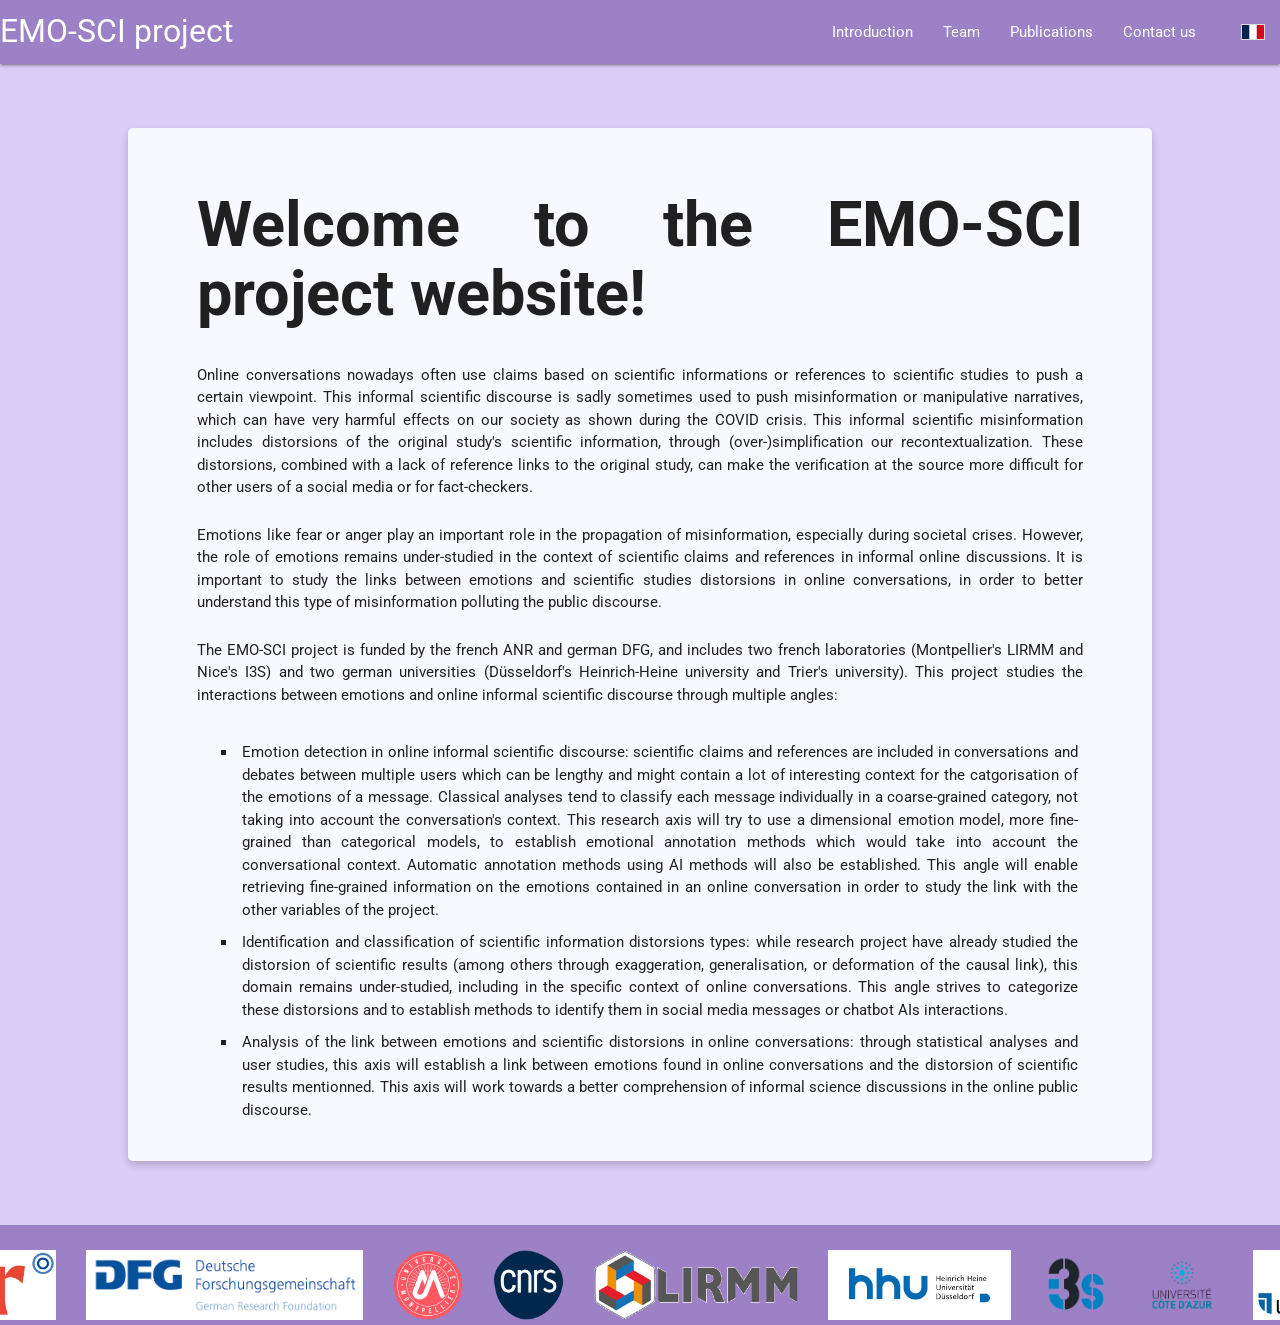
<file: index.html>
<!DOCTYPE html>
<html lang="en">
<head>
    <meta charset="UTF-8">
    <meta name="viewport" content="width=device-width, initial-scale=1.0">
    <title>EMO-SCI project</title>
    <script src="https://ajax.googleapis.com/ajax/libs/jquery/3.7.1/jquery.min.js"></script>
    <link href="https://fonts.googleapis.com/icon?family=Material+Icons" rel="stylesheet">
    <link href="https://fonts.googleapis.com/css?family=Roboto:300,400,500,700&display=swap" rel="stylesheet">
    <link rel="stylesheet" href="https://cdnjs.cloudflare.com/ajax/libs/materialize/1.0.0/css/materialize.min.css">
    <link rel="stylesheet" href="./style.css">
</head>
<body>

<nav role="navigation">
    <div class="nav-wrapper container"><a id="logo-container" href="index.html" class="brand-logo">EMO-SCI project</a>
        <ul class="right hide-on-med-and-down">
            <li><a href="index.html">Introduction</a></li>
            <li><a href="Team.html">Team</a></li>
            <li><a href="Publications.html">Publications</a></li>
            <li><a href="Contact.html">Contact us</a></li>
            <li class="lang-switch-desktop">
                <a href="#" id="lang-link-desktop">
                    <img id="lang-flag-desktop" src="" alt="Cliquez ici pour changer de langue vers le français" class="flag-icon">
                </a>
            </li>
        </ul>

        <ul id="nav-mobile" class="sidenav" style="transform: translateX(-105%);">
            <li><a href="index.html">Introduction</a></li>
            <li><a href="Team.html">Team</a></li>
            <li><a href="Publications.html">Publications</a></li>
            <li><a href="Contact.html">Contact us</a></li>
            <li class="lang-switch-mobile">
                <a href="#" id="lang-link-mobile">
                    <img id="lang-flag-mobile" src="" alt="Cliquez ici pour changer de langue vers le français" class="flag-icon">
                </a>
            </li>
        </ul>

        <a href="#" data-target="nav-mobile" class="sidenav-trigger">
            <i class="material-icons">menu</i>
        </a>
    </div>
</nav>

<main>
    <section class="content" id="Intro">
        <article class="card">
            <div class="card-container">
                <header>
                    <h1><b>Welcome to the EMO-SCI project website!</b></h1>
                </header>
                <p>Online conversations nowadays often use claims based on scientific informations or references to scientific studies to push a certain viewpoint. This informal scientific discourse is sadly sometimes used to push misinformation or manipulative narratives, which can have very harmful effects on our society as shown during the COVID crisis. This informal scientific misinformation includes distorsions of the original study's scientific information, through (over-)simplification our recontextualization. These distorsions, combined with a lack of reference links to the original study, can make the verification at the source more difficult for other users of a social media or for fact-checkers.</p>
                <p>Emotions like fear or anger play an important role in the propagation of misinformation, especially during societal crises. However, the role of emotions remains under-studied in the context of scientific claims and references in informal online discussions. It is important to study the links between emotions and scientific studies distorsions in online conversations, in order to better understand this type of misinformation polluting the public discourse.</p>
		<p>The EMO-SCI project is funded by the french ANR and german DFG, and includes two french laboratories (Montpellier's LIRMM and Nice's I3S) and two german universities (Düsseldorf's Heinrich-Heine university and Trier's university). This project studies the interactions between emotions and online informal scientific discourse through multiple angles:</p>
                <dl>
                    <dd>Emotion detection in online informal scientific discourse: scientific claims and references are included in conversations and debates between multiple users which can be lengthy and might contain a lot of interesting context for the catgorisation of the emotions of a message. Classical analyses tend to classify each message individually in a coarse-grained category, not taking into account the conversation's context. This research axis will try to use a dimensional emotion model, more fine-grained than categorical models, to establish emotional annotation methods which would take into account the conversational context. Automatic annotation methods using AI methods will also be established. This angle will enable retrieving fine-grained information on the emotions contained in an online conversation in order to study the link with the other variables of the project.</dd>
		    <dd>Identification and classification of scientific information distorsions types: while research project have already studied the distorsion of scientific results (among others through exaggeration, generalisation, or deformation of the causal link), this domain remains under-studied, including in the specific context of online conversations. This angle strives to categorize these distorsions and to establish methods to identify them in social media messages or chatbot AIs interactions.</dd>
                    <dd>Analysis of the link between emotions and scientific distorsions in online conversations: through statistical analyses and user studies, this axis will establish a link between emotions found in online conversations and the distorsion of scientific results mentionned. This axis will work towards a better comprehension of informal science discussions in the online public discourse.</dd>
                </dl>
            </div>
        </article>
    </section>
</main>

<footer class="page-footer">
        <img class="logo" src="./rsc/ANR.jpg", alt="Funded by the french national research agency (Agence Nationale de la Recherche (ANR))", height="90", width="237">
        <img class="logo" src="./rsc/DFG.gif", alt="Funded by the german research foundation (Deutsche Forschungsgemeinschaft (DFG))", height="90", width="356">
        <img class="logo" src="./rsc/uni.png", alt="In collaboration with the university of Montpellier", height="90", width="90">
        <img class="logo" src="./rsc/LOGO_CNRS_BLEU.png", alt="In collaboration with the french national center for scientific research (centre national de la recherche scientifique (CNRS))", height="90", width="90">
        <img class="logo" src="./rsc/LIRMM.png", height="90", alt="In collaboration with the LIRMM laboratory of Montpellier", width="262">
        <img class="logo" src="./rsc/HHU.png", height="90", alt="In collaboration with Heinrich-Heine university of Düsseldorf", width="236">
        <img class="logo" src="./rsc/I3S.png", height="90", alt="In collaboration with the i3S laboratory of Nice Sophia Antipolis ", width="90">
        <img class="logo" src="./rsc/UCA-Logo-3niveaux-RVB.png", alt="In collaboration with the Côte-d'azur university", height="90", width="106">
        <img class="logo" src="./rsc/UTR_Logo.png", height="90", alt="In collaboration with the university of Trier", width="199">
</footer>

<script src="https://cdnjs.cloudflare.com/ajax/libs/materialize/1.0.0/js/materialize.min.js"></script>
<script src="./main.js"></script>

</body>
</html>
</file>
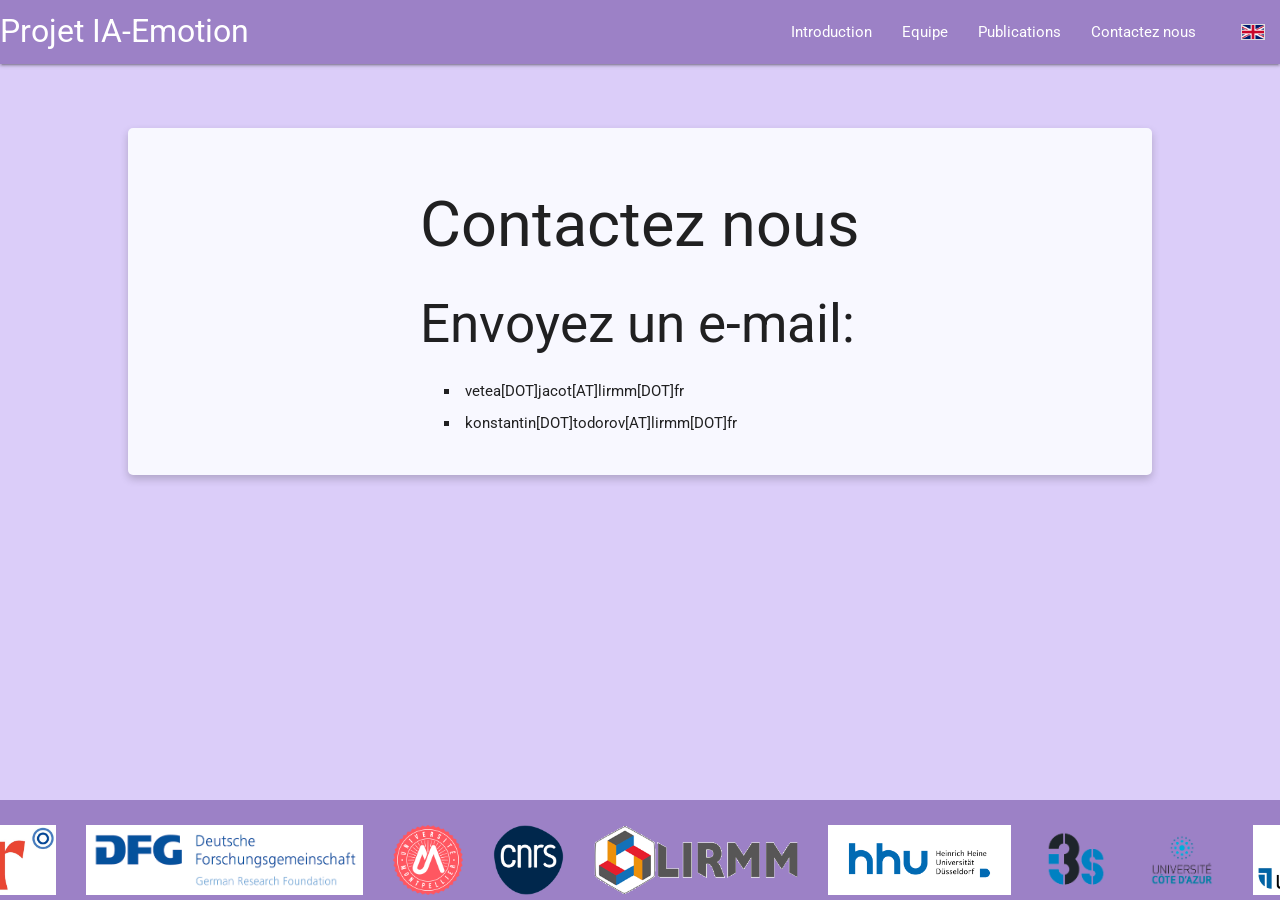
<file: Contact Fr.html>
<!DOCTYPE html>
<html lang="fr">
<head>
  <meta charset="UTF-8">
  <meta name="viewport" content="width=device-width, initial-scale=1.0">
  <title>IA-Emotions</title>
  <script src="https://ajax.googleapis.com/ajax/libs/jquery/3.7.1/jquery.min.js"></script>
  <link href="https://fonts.googleapis.com/icon?family=Material+Icons" rel="stylesheet">
  <link href="https://fonts.googleapis.com/css?family=Roboto:300,400,500,700&display=swap" rel="stylesheet">
  <link rel="stylesheet" href="https://cdnjs.cloudflare.com/ajax/libs/materialize/1.0.0/css/materialize.min.css">
  <link rel="stylesheet" href="./style.css">
</head>
<body>

<nav role="navigation">
  <div class="nav-wrapper container"><a id="logo-container" href="index%20Fr.html" class="brand-logo">Projet IA-Emotion</a>
    <ul class="right hide-on-med-and-down">
      <li><a href="index%20Fr.html">Introduction</a></li>
      <li><a href="Team%20Fr.html">Equipe</a></li>
      <li><a href="Publications%20Fr.html">Publications</a></li>
      <li><a href="Contact%20Fr.html">Contactez nous</a></li>
      <li class="lang-switch-desktop">
        <a href="#" id="lang-link-desktop">
          <img id="lang-flag-desktop" src="" alt="Click here to change language to english" class="flag-icon">
        </a>
      </li>
    </ul>

    <ul id="nav-mobile" class="sidenav" style="transform: translateX(-105%);">
      <li><a href="index%20Fr.html">Introduction</a></li>
      <li><a href="Team%20Fr.html">Equipe</a></li>
      <li><a href="Publications%20Fr.html">Publications</a></li>
      <li><a href="Contact%20Fr.html">Contactez nous</a></li>
      <li class="lang-switch-mobile">
        <a href="#" id="lang-link-mobile">
          <img id="lang-flag-mobile" src="" alt="Click here to change language to english" class="flag-icon">
        </a>
      </li>
    </ul>

    <a href="#" data-target="nav-mobile" class="sidenav-trigger">
      <i class="material-icons">menu</i>
    </a>
  </div>
</nav>

<main>
  <section class="content" id="Contact">
    <article class="card">
      <div class="card-container">
        <header>
          <h1>Contactez nous</h1>

          <h2>Envoyez un e-mail:</h2>

          <dl>
            <dd> vetea[DOT]jacot[AT]lirmm[DOT]fr </dd>
            <dd> konstantin[DOT]todorov[AT]lirmm[DOT]fr </dd>
          </dl>


        </header>
      </div>
    </article>
  </section>
</main>

<footer class="page-footer">
        <img class="logo" src="./rsc/ANR.jpg", alt="Financé par l'Agence Nationale de la Recherche (ANR)", height="90", width="237">
        <img class="logo" src="./rsc/DFG.gif", alt="Financé par la fondation allemande de la recherche (Deutsche Forschungsgemeinschaft (DFG))", height="90", width="356">
        <img class="logo" src="./rsc/uni.png", alt="En collaboration avec l'université de Montpellier", height="90", width="90">
        <img class="logo" src="./rsc/LOGO_CNRS_BLEU.png", alt="En collaboration avec le centre national de la recherche scientifique (CNRS)", height="90", width="90">
        <img class="logo" src="./rsc/LIRMM.png", height="90", alt="En collaboration avec le laboratoire du LIRMM de Montpellier", width="262">
        <img class="logo" src="./rsc/HHU.png", height="90", alt="En collaboration avec l'université Heinrich-Heine de Düsseldorf", width="236">
        <img class="logo" src="./rsc/I3S.png", height="90", alt="En collaboration avec le laboratoire i3S de Nice Sophia Antipolis ", width="90">
        <img class="logo" src="./rsc/UCA-Logo-3niveaux-RVB.png", alt="En collaboration avec l'université Côte-d'azur", height="90", width="106">
        <img class="logo" src="./rsc/UTR_Logo.png", height="90", alt="En collaboration avec l'université de Trier", width="199">
</footer>

<script src="./main.js"></script>

</body>
</html>
</file>
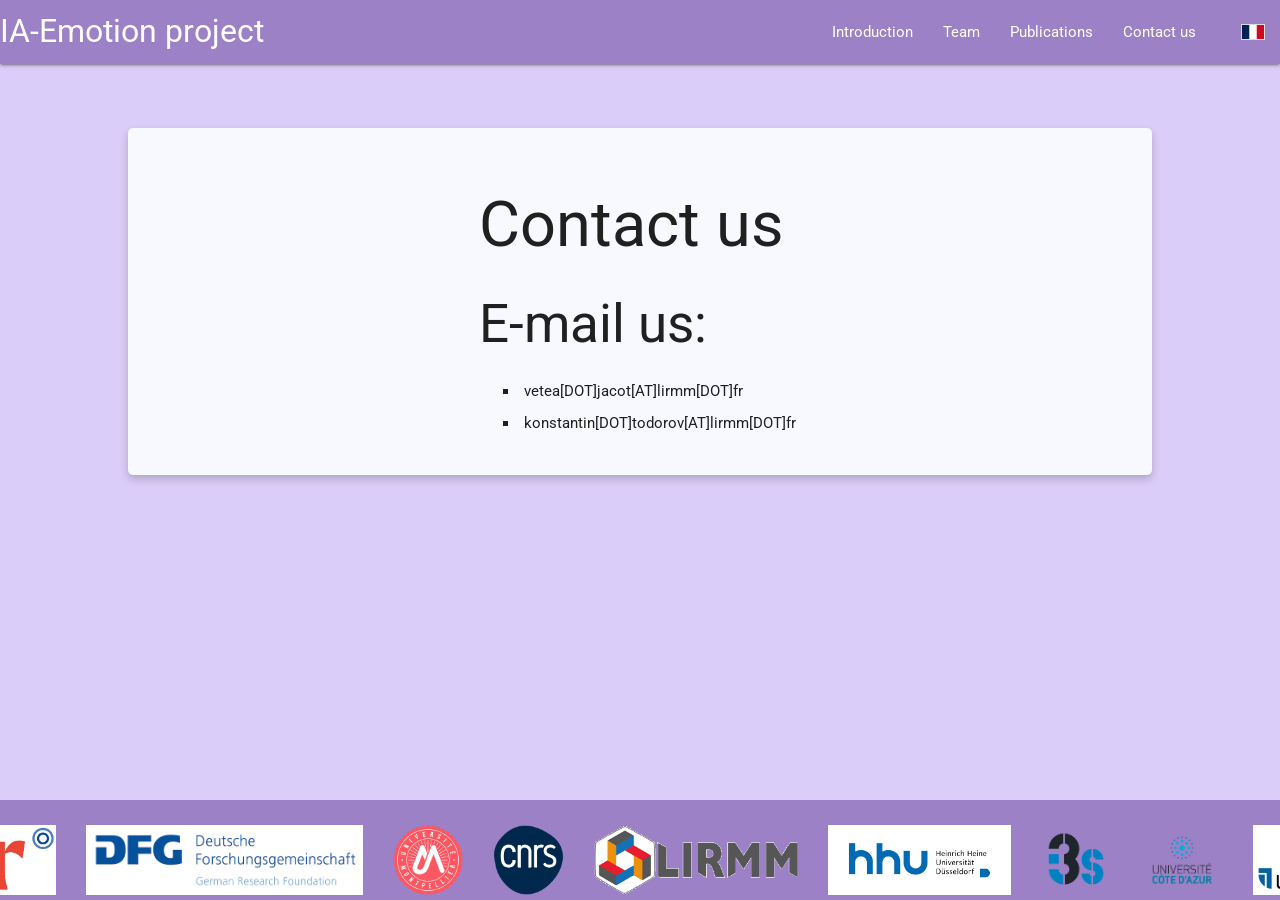
<file: Contact.html>
<!DOCTYPE html>
<html lang="en">
<head>
  <meta charset="UTF-8">
  <meta name="viewport" content="width=device-width, initial-scale=1.0">
  <title>IA-Emotions</title>
  <script src="https://ajax.googleapis.com/ajax/libs/jquery/3.7.1/jquery.min.js"></script>
  <link href="https://fonts.googleapis.com/icon?family=Material+Icons" rel="stylesheet">
  <link href="https://fonts.googleapis.com/css?family=Roboto:300,400,500,700&display=swap" rel="stylesheet">
  <link rel="stylesheet" href="https://cdnjs.cloudflare.com/ajax/libs/materialize/1.0.0/css/materialize.min.css">
  <link rel="stylesheet" href="./style.css">
</head>
<body>

<nav role="navigation">
  <div class="nav-wrapper container"><a id="logo-container" href="index.html" class="brand-logo">IA-Emotion project</a>
    <ul class="right hide-on-med-and-down">
      <li><a href="index.html">Introduction</a></li>
      <li><a href="Team.html">Team</a></li>
      <li><a href="Publications.html">Publications</a></li>
      <li><a href="Contact.html">Contact us</a></li>
      <li class="lang-switch-desktop">
        <a href="#" id="lang-link-desktop">
          <img id="lang-flag-desktop" src="" alt="Cliquez ici pour changer de langue vers le français" class="flag-icon">
        </a>
      </li>
    </ul>

    <ul id="nav-mobile" class="sidenav" style="transform: translateX(-105%);">
      <li><a href="index.html">Introduction</a></li>
      <li><a href="Team.html">Team</a></li>
      <li><a href="Publications.html">Publications</a></li>
      <li><a href="Contact.html">Contact us</a></li>
      <li class="lang-switch-mobile">
        <a href="#" id="lang-link-mobile">
          <img id="lang-flag-mobile" src="" alt="Cliquez ici pour changer de langue vers le français" class="flag-icon">
        </a>
      </li>
    </ul>

    <a href="#" data-target="nav-mobile" class="sidenav-trigger">
      <i class="material-icons">menu</i>
    </a>
  </div>
</nav>

<main>
  <section class="content" id="Contact">
    <article class="card">
      <div class="card-container">
        <header>
          <h1>Contact us</h1>

          <h2>E-mail us:</h2>

          <dl>
            <dd> vetea[DOT]jacot[AT]lirmm[DOT]fr </dd>
            <dd> konstantin[DOT]todorov[AT]lirmm[DOT]fr </dd>
          </dl>


        </header>
      </div>
    </article>
  </section>
</main>

<footer class="page-footer">
        <img class="logo" src="./rsc/ANR.jpg", alt="Funded by the french national research agency (Agence Nationale de la Recherche (ANR))", height="90", width="237">
        <img class="logo" src="./rsc/DFG.gif", alt="Funded by the german research foundation (Deutsche Forschungsgemeinschaft (DFG))", height="90", width="356">
        <img class="logo" src="./rsc/uni.png", alt="In collaboration with the university of Montpellier", height="90", width="90">
        <img class="logo" src="./rsc/LOGO_CNRS_BLEU.png", alt="In collaboration with the french national center for scientific research (centre national de la recherche scientifique (CNRS))", height="90", width="90">
        <img class="logo" src="./rsc/LIRMM.png", height="90", alt="In collaboration with the LIRMM laboratory of Montpellier", width="262">
        <img class="logo" src="./rsc/HHU.png", height="90", alt="In collaboration with Heinrich-Heine university of Düsseldorf", width="236">
        <img class="logo" src="./rsc/I3S.png", height="90", alt="In collaboration with the i3S laboratory of Nice Sophia Antipolis ", width="90">
        <img class="logo" src="./rsc/UCA-Logo-3niveaux-RVB.png", alt="In collaboration with the Côte-d'azur university", height="90", width="106">
        <img class="logo" src="./rsc/UTR_Logo.png", height="90", alt="In collaboration with the university of Trier", width="199">
</footer>

<script src="./main.js"></script>

</body>
</html>
</file>
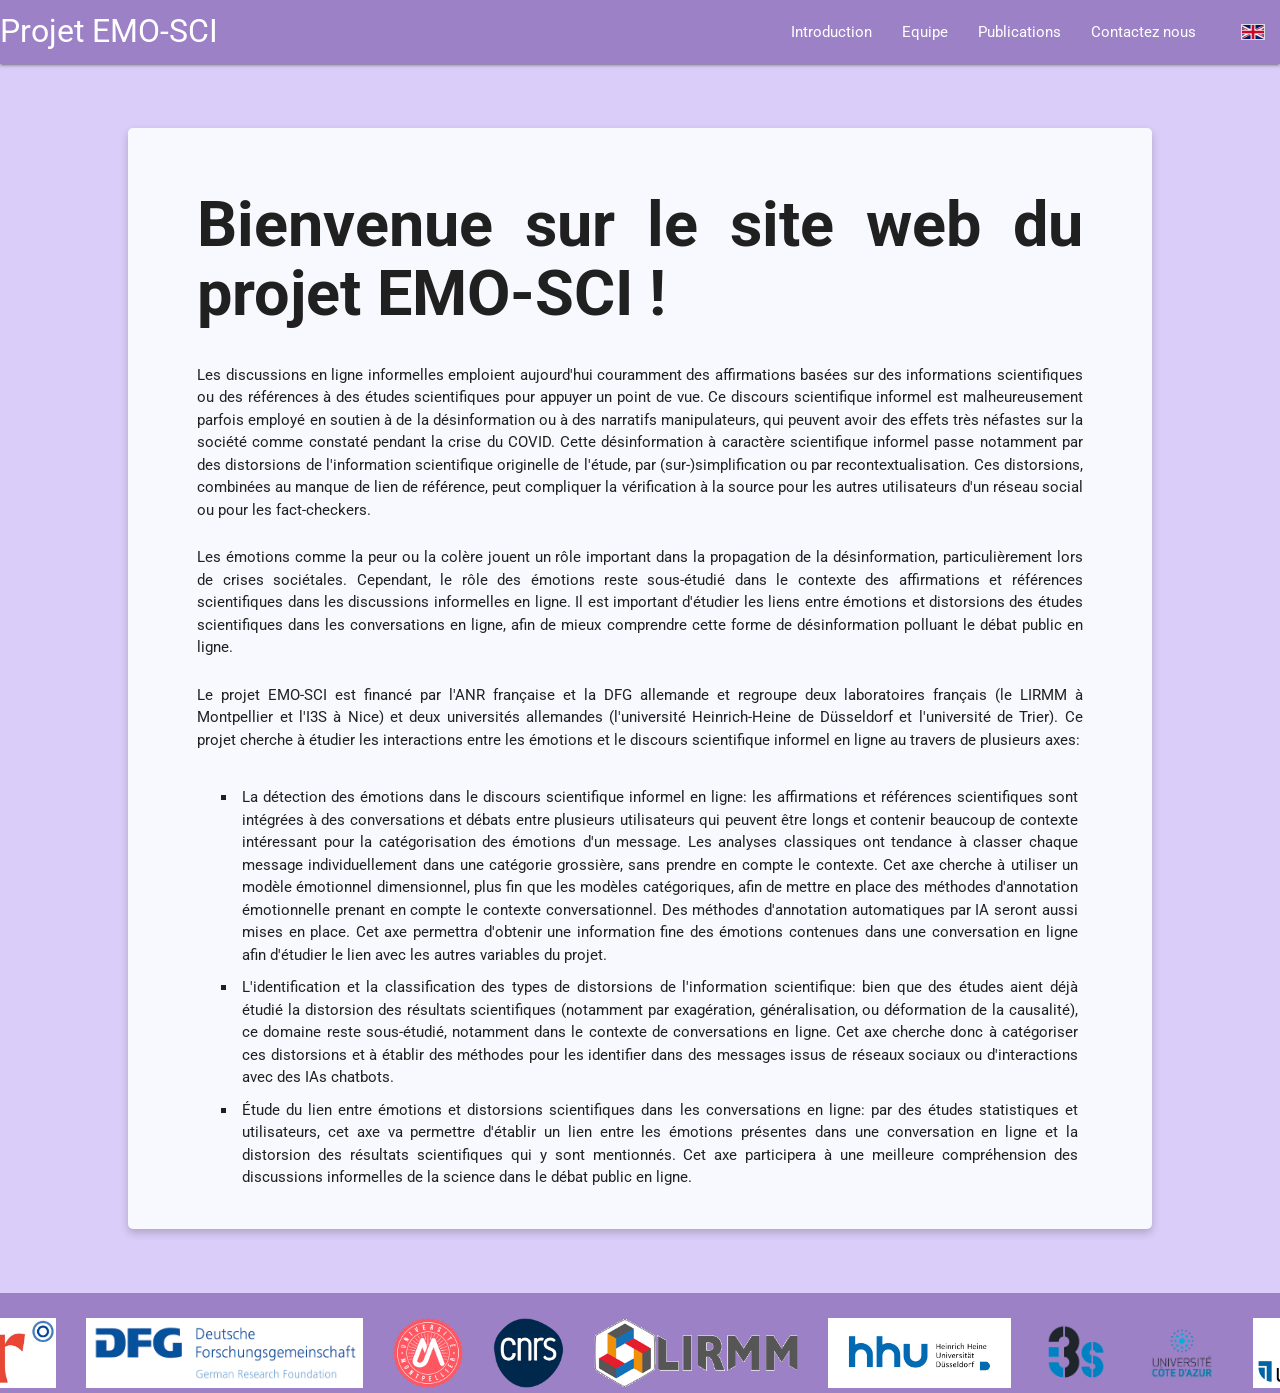
<file: index Fr.html>
<!DOCTYPE html>
<html lang="fr">
<head>
    <meta charset="UTF-8">
    <meta name="viewport" content="width=device-width, initial-scale=1.0">
    <title>Projet EMO-SCI</title>
    <script src="https://ajax.googleapis.com/ajax/libs/jquery/3.7.1/jquery.min.js"></script>
    <link href="https://fonts.googleapis.com/icon?family=Material+Icons" rel="stylesheet">
    <link href="https://fonts.googleapis.com/css?family=Roboto:300,400,500,700&display=swap" rel="stylesheet">
    <link rel="stylesheet" href="https://cdnjs.cloudflare.com/ajax/libs/materialize/1.0.0/css/materialize.min.css">
    <link rel="stylesheet" href="./style.css">
</head>
<body>

<nav role="navigation">
    <div class="nav-wrapper container">
        <a id="logo-container" href="index%20Fr.html" class="brand-logo">Projet EMO-SCI</a>
        <ul class="right hide-on-med-and-down">
            <li><a href="index%20Fr.html">Introduction</a></li>
            <li><a href="Team%20Fr.html">Equipe</a></li>
            <li><a href="Publications%20Fr.html">Publications</a></li>
            <li><a href="Contact%20Fr.html">Contactez nous</a></li>
            <li class="lang-switch-desktop">
                <a href="#" id="lang-link-desktop">
                    <img id="lang-flag-desktop" src="" alt="Click here to change language to english" class="flag-icon">
                </a>
            </li>
        </ul>

        <ul id="nav-mobile" class="sidenav" style="transform: translateX(-105%);">
            <li><a href="index%20Fr.html">Introduction</a></li>
            <li><a href="Team%20Fr.html">Equipe</a></li>
            <li><a href="Publications%20Fr.html">Publications</a></li>
            <li><a href="Contact%20Fr.html">Contactez nous</a></li>
            <li class="lang-switch-mobile">
                <a href="#" id="lang-link-mobile">
                    <img id="lang-flag-mobile" src="" alt="Click here to change language to english" class="flag-icon">
                </a>
            </li>
        </ul>

        <a href="#" data-target="nav-mobile" class="sidenav-trigger">
            <i class="material-icons">menu</i>
        </a>
    </div>
</nav>

<main>
    <section class="content" id="Intro">
        <article class="card">
            <div class="card-container">
                <header>
                    <h1><b>Bienvenue sur le site web du projet EMO-SCI !</b></h1>
                </header>
                <p>Les discussions en ligne informelles emploient aujourd'hui couramment des affirmations basées sur des informations scientifiques ou des références à des études scientifiques pour appuyer un point de vue. Ce discours scientifique informel est malheureusement parfois employé en soutien à de la désinformation ou à des narratifs manipulateurs, qui peuvent avoir des effets très néfastes sur la société comme constaté pendant la crise du COVID. Cette désinformation à caractère scientifique informel passe notamment par des distorsions de l'information scientifique originelle de l'étude, par (sur-)simplification ou par recontextualisation. Ces distorsions, combinées au manque de lien de référence, peut compliquer la vérification à la source pour les autres utilisateurs d'un réseau social ou pour les fact-checkers.</p>
                <p>Les émotions comme la peur ou la colère jouent un rôle important dans la propagation de la désinformation, particulièrement lors de crises sociétales. Cependant, le rôle des émotions reste sous-étudié dans le contexte des affirmations et références scientifiques dans les discussions informelles en ligne. Il est important d'étudier les liens entre émotions et distorsions des études scientifiques dans les conversations en ligne, afin de mieux comprendre cette forme de désinformation polluant le débat public en ligne.</p>

		<p>Le projet EMO-SCI est financé par l'ANR française et la DFG allemande et regroupe deux laboratoires français (le LIRMM à Montpellier et l'I3S à Nice) et deux universités allemandes (l'université Heinrich-Heine de Düsseldorf et l'université de Trier). Ce projet cherche à étudier les interactions entre les émotions et le discours scientifique informel en ligne au travers de plusieurs axes:</p>

		<dl>
                    <dd>La détection des émotions dans le discours scientifique informel en ligne: les affirmations et références scientifiques sont intégrées à des conversations et débats entre plusieurs utilisateurs qui peuvent être longs et contenir beaucoup de contexte intéressant pour la catégorisation des émotions d'un message. Les analyses classiques ont tendance à classer chaque message individuellement dans une catégorie grossière, sans prendre en compte le contexte. Cet axe cherche à utiliser un modèle émotionnel dimensionnel, plus fin que les modèles catégoriques, afin de mettre en place des méthodes d'annotation émotionnelle prenant en compte le contexte conversationnel. Des méthodes d'annotation automatiques par IA seront aussi mises en place. Cet axe permettra d'obtenir une information fine des émotions contenues dans une conversation en ligne afin d'étudier le lien avec les autres variables du projet.</dd>

                    <dd>L'identification et la classification des types de distorsions de l'information scientifique: bien que des études aient déjà étudié la distorsion des résultats scientifiques (notamment par exagération, généralisation, ou déformation de la causalité), ce domaine reste sous-étudié, notamment dans le contexte de conversations en ligne. Cet axe cherche donc à catégoriser ces distorsions et à établir des méthodes pour les identifier dans des messages issus de réseaux sociaux ou d'interactions avec des IAs chatbots.</dd>

		    <dd>Étude du lien entre émotions et distorsions scientifiques dans les conversations en ligne: par des études statistiques et utilisateurs, cet axe va permettre d'établir un lien entre les émotions présentes dans une conversation en ligne et la distorsion des résultats scientifiques qui y sont mentionnés. Cet axe participera à une meilleure compréhension des discussions informelles de la science dans le débat public en ligne.</dd>
                </dl>
            </div>
        </article>
    </section>
</main>

<footer class="page-footer">
        <img class="logo" src="./rsc/ANR.jpg", alt="Financé par l'Agence Nationale de la Recherche (ANR)", height="90", width="237"> 
        <img class="logo" src="./rsc/DFG.gif", alt="Financé par la fondation allemande de la recherche (Deutsche Forschungsgemeinschaft (DFG))", height="90", width="356">                               
        <img class="logo" src="./rsc/uni.png", alt="En collaboration avec l'université de Montpellier", height="90", width="90">
        <img class="logo" src="./rsc/LOGO_CNRS_BLEU.png", alt="En collaboration avec le centre national de la recherche scientifique (CNRS)", height="90", width="90">
        <img class="logo" src="./rsc/LIRMM.png", height="90", alt="En collaboration avec le laboratoire du LIRMM de Montpellier", width="262">
        <img class="logo" src="./rsc/HHU.png", height="90", alt="En collaboration avec l'université Heinrich-Heine de Düsseldorf", width="236">         
        <img class="logo" src="./rsc/I3S.png", height="90", alt="En collaboration avec le laboratoire i3S de Nice Sophia Antipolis ", width="90">
        <img class="logo" src="./rsc/UCA-Logo-3niveaux-RVB.png", alt="En collaboration avec l'université Côte-d'azur", height="90", width="106">         
        <img class="logo" src="./rsc/UTR_Logo.png", height="90", alt="En collaboration avec l'université de Trier", width="199">
</footer>

<script src="./main.js"></script>

</body>
</html>
</file>
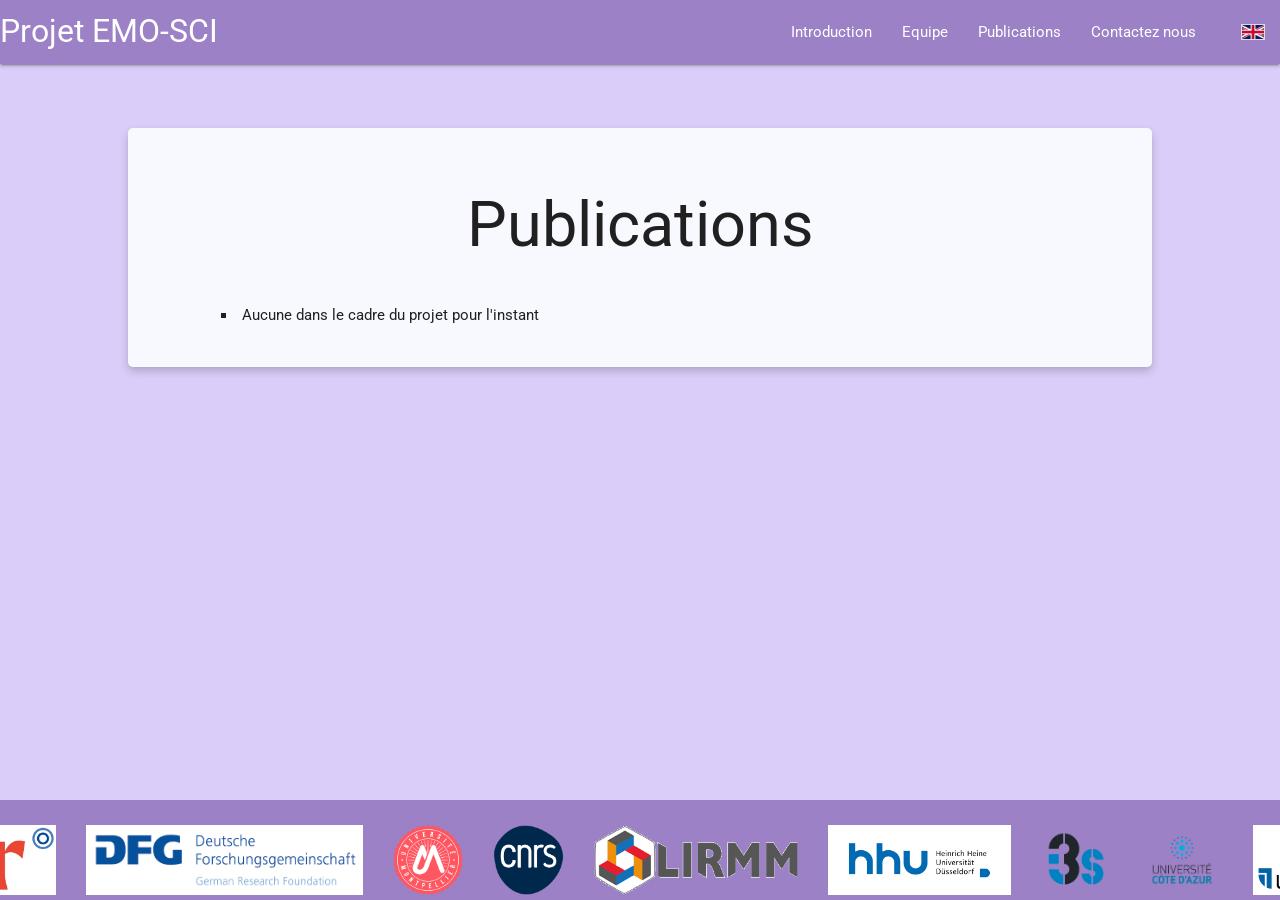
<file: Publications Fr.html>
<!DOCTYPE html>
<html lang="fr">
<head>
  <meta charset="UTF-8">
  <meta name="viewport" content="width=device-width, initial-scale=1.0">
  <title>Projet EMO-SCI - Publications</title>
  <script src="https://ajax.googleapis.com/ajax/libs/jquery/3.7.1/jquery.min.js"></script>
  <link href="https://fonts.googleapis.com/icon?family=Material+Icons" rel="stylesheet">
  <link href="https://fonts.googleapis.com/css?family=Roboto:300,400,500,700&display=swap" rel="stylesheet">
  <link rel="stylesheet" href="https://cdnjs.cloudflare.com/ajax/libs/materialize/1.0.0/css/materialize.min.css">
  <link rel="stylesheet" href="./style.css">
</head>
<body>

<nav role="navigation">
  <div class="nav-wrapper container"><a id="logo-container" href="index%20Fr.html" class="brand-logo">Projet EMO-SCI</a>
    <ul class="right hide-on-med-and-down">
      <li><a href="index%20Fr.html">Introduction</a></li>
      <li><a href="Team%20Fr.html">Equipe</a></li>
      <li><a href="Publications%20Fr.html">Publications</a></li>
      <li><a href="Contact%20Fr.html">Contactez nous</a></li>
      <li class="lang-switch-desktop">
        <a href="#" id="lang-link-desktop">
          <img id="lang-flag-desktop" src="" alt="Click here to change language to english" class="flag-icon">
        </a>
      </li>
    </ul>

    <ul id="nav-mobile" class="sidenav" style="transform: translateX(-105%);">
      <li><a href="index%20Fr.html">Introduction</a></li>
      <li><a href="Team%20Fr.html">Equipe</a></li>
      <li><a href="Publications%20Fr.html">Publications</a></li>
      <li><a href="Contact%20Fr.html">Contactez nous</a></li>
      <li class="lang-switch-mobile">
        <a href="#" id="lang-link-mobile">
          <img id="lang-flag-mobile" src="" alt="Click here to change language to english" class="flag-icon">
        </a>
      </li>
    </ul>

    <a href="#" data-target="nav-mobile" class="sidenav-trigger">
      <i class="material-icons">menu</i>
    </a>
  </div>
</nav>

<main>
  <section class="content" id="News">
    <article class="card">
      <div class="card-container">
        <header>
          <h1>Publications</h1>
        </header>
        <dl>
          <dd>Aucune dans le cadre du projet pour l'instant</dd>
        </dl>
      </div>
    </article>
  </section>
</main>

<footer class="page-footer">
        <img class="logo" src="./rsc/ANR.jpg", alt="Financé par l'Agence Nationale de la Recherche (ANR)", height="90", width="237"> 
        <img class="logo" src="./rsc/DFG.gif", alt="Financé par la fondation allemande de la recherche (Deutsche Forschungsgemeinschaft (DFG))", height="90", width="356">                               
        <img class="logo" src="./rsc/uni.png", alt="En collaboration avec l'université de Montpellier", height="90", width="90">
        <img class="logo" src="./rsc/LOGO_CNRS_BLEU.png", alt="En collaboration avec le centre national de la recherche scientifique (CNRS)", height="90", width="90">
        <img class="logo" src="./rsc/LIRMM.png", height="90", alt="En collaboration avec le laboratoire du LIRMM de Montpellier", width="262">
        <img class="logo" src="./rsc/HHU.png", height="90", alt="En collaboration avec l'université Heinrich-Heine de Düsseldorf", width="236">         
        <img class="logo" src="./rsc/I3S.png", height="90", alt="En collaboration avec le laboratoire i3S de Nice Sophia Antipolis ", width="90">
        <img class="logo" src="./rsc/UCA-Logo-3niveaux-RVB.png", alt="En collaboration avec l'université Côte-d'azur", height="90", width="106">         
        <img class="logo" src="./rsc/UTR_Logo.png", height="90", alt="En collaboration avec l'université de Trier", width="199">
</footer>

<script src="./main.js"></script>

</body>
</html>
</file>
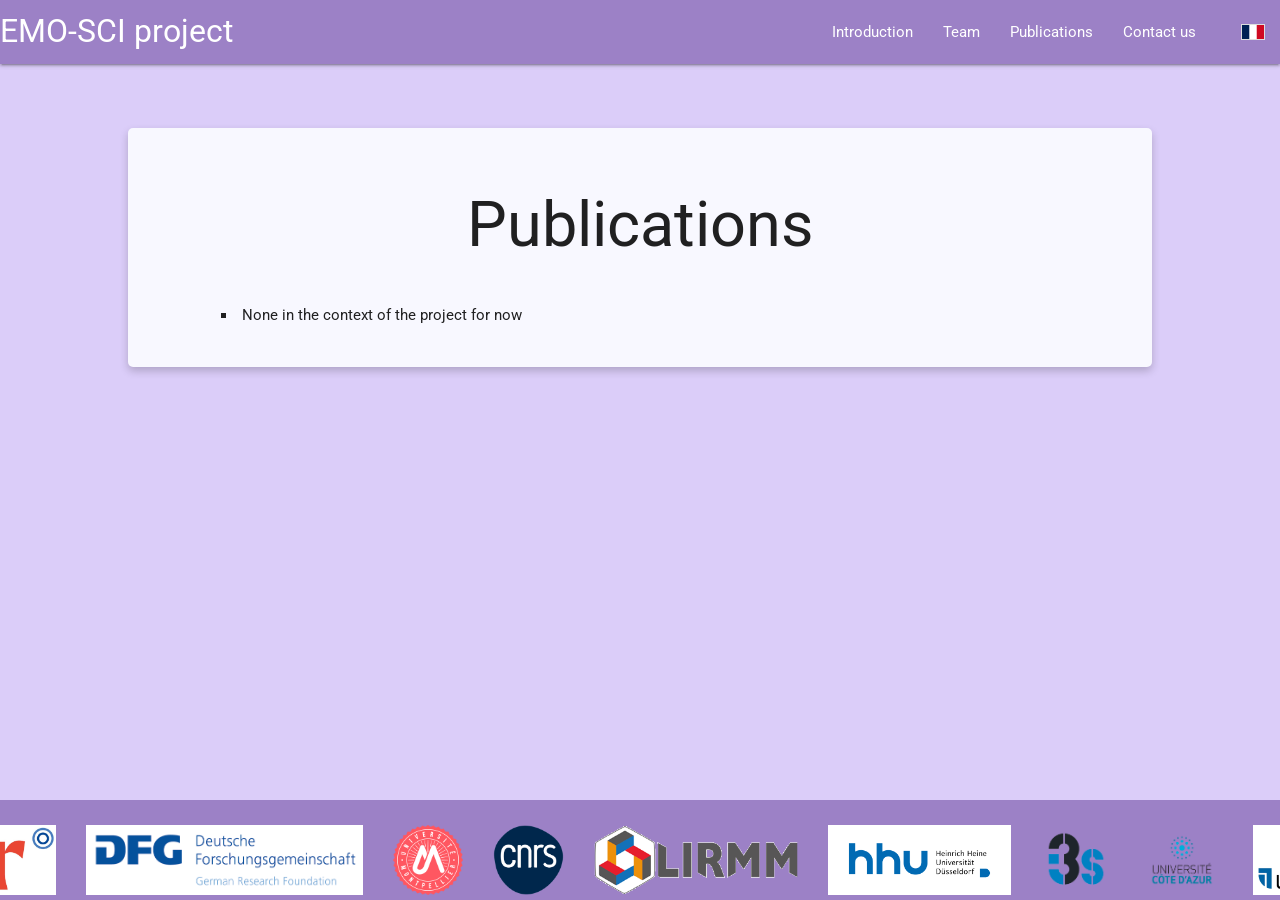
<file: Publications.html>
<!DOCTYPE html>
<html lang="en">
<head>
  <meta charset="UTF-8">
  <meta name="viewport" content="width=device-width, initial-scale=1.0">
  <title>EMO-SCI project - Publications</title>
  <script src="https://ajax.googleapis.com/ajax/libs/jquery/3.7.1/jquery.min.js"></script>
  <link href="https://fonts.googleapis.com/icon?family=Material+Icons" rel="stylesheet">
  <link href="https://fonts.googleapis.com/css?family=Roboto:300,400,500,700&display=swap" rel="stylesheet">
  <link rel="stylesheet" href="https://cdnjs.cloudflare.com/ajax/libs/materialize/1.0.0/css/materialize.min.css">
  <link rel="stylesheet" href="./style.css">
</head>
<body>

<nav role="navigation">
  <div class="nav-wrapper container"><a id="logo-container" href="index.html" class="brand-logo">EMO-SCI project</a>
    <ul class="right hide-on-med-and-down">
      <li><a href="index.html">Introduction</a></li>
      <li><a href="Team.html">Team</a></li>
      <li><a href="Publications.html">Publications</a></li>
      <li><a href="Contact.html">Contact us</a></li>
      <li class="lang-switch-desktop">
        <a href="#" id="lang-link-desktop">
          <img id="lang-flag-desktop" src="" alt="Cliquez ici pour changer de langue vers le français" class="flag-icon">
        </a>
      </li>
    </ul>

    <ul id="nav-mobile" class="sidenav" style="transform: translateX(-105%);">
      <li><a href="index.html">Introduction</a></li>
      <li><a href="Team.html">Team</a></li>
      <li><a href="Publications.html">Publications</a></li>
      <li><a href="Contact.html">Contact us</a></li>
      <li class="lang-switch-mobile">
        <a href="#" id="lang-link-mobile">
          <img id="lang-flag-mobile" src="" alt="Cliquez ici pour changer de langue vers le français" class="flag-icon">
        </a>
      </li>
    </ul>

    <a href="#" data-target="nav-mobile" class="sidenav-trigger">
      <i class="material-icons">menu</i>
    </a>
  </div>
</nav>

<main>
  <section class="content" id="News">
    <article class="card">
      <div class="card-container">
        <header>
          <h1>Publications</h1>
        </header>
        <dl>
          <dd>None in the context of the project for now</dd>
        </dl>
      </div>
    </article>
  </section>
</main>

<footer class="page-footer">
        <img class="logo" src="./rsc/ANR.jpg", alt="Funded by the french national research agency (Agence Nationale de la Recherche (ANR))", height="90", width="237">
        <img class="logo" src="./rsc/DFG.gif", alt="Funded by the german research foundation (Deutsche Forschungsgemeinschaft (DFG))", height="90", width="356">
        <img class="logo" src="./rsc/uni.png", alt="In collaboration with the university of Montpellier", height="90", width="90">
        <img class="logo" src="./rsc/LOGO_CNRS_BLEU.png", alt="In collaboration with the french national center for scientific research (centre national de la recherche scientifique (CNRS))", height="90", width="90">
        <img class="logo" src="./rsc/LIRMM.png", height="90", alt="In collaboration with the LIRMM laboratory of Montpellier", width="262">
        <img class="logo" src="./rsc/HHU.png", height="90", alt="In collaboration with Heinrich-Heine university of Düsseldorf", width="236">
        <img class="logo" src="./rsc/I3S.png", height="90", alt="In collaboration with the i3S laboratory of Nice Sophia Antipolis ", width="90">
        <img class="logo" src="./rsc/UCA-Logo-3niveaux-RVB.png", alt="In collaboration with the Côte-d'azur university", height="90", width="106">
        <img class="logo" src="./rsc/UTR_Logo.png", height="90", alt="In collaboration with the university of Trier", width="199">
</footer>

<script src="./main.js"></script>

</body>
</html>
</file>
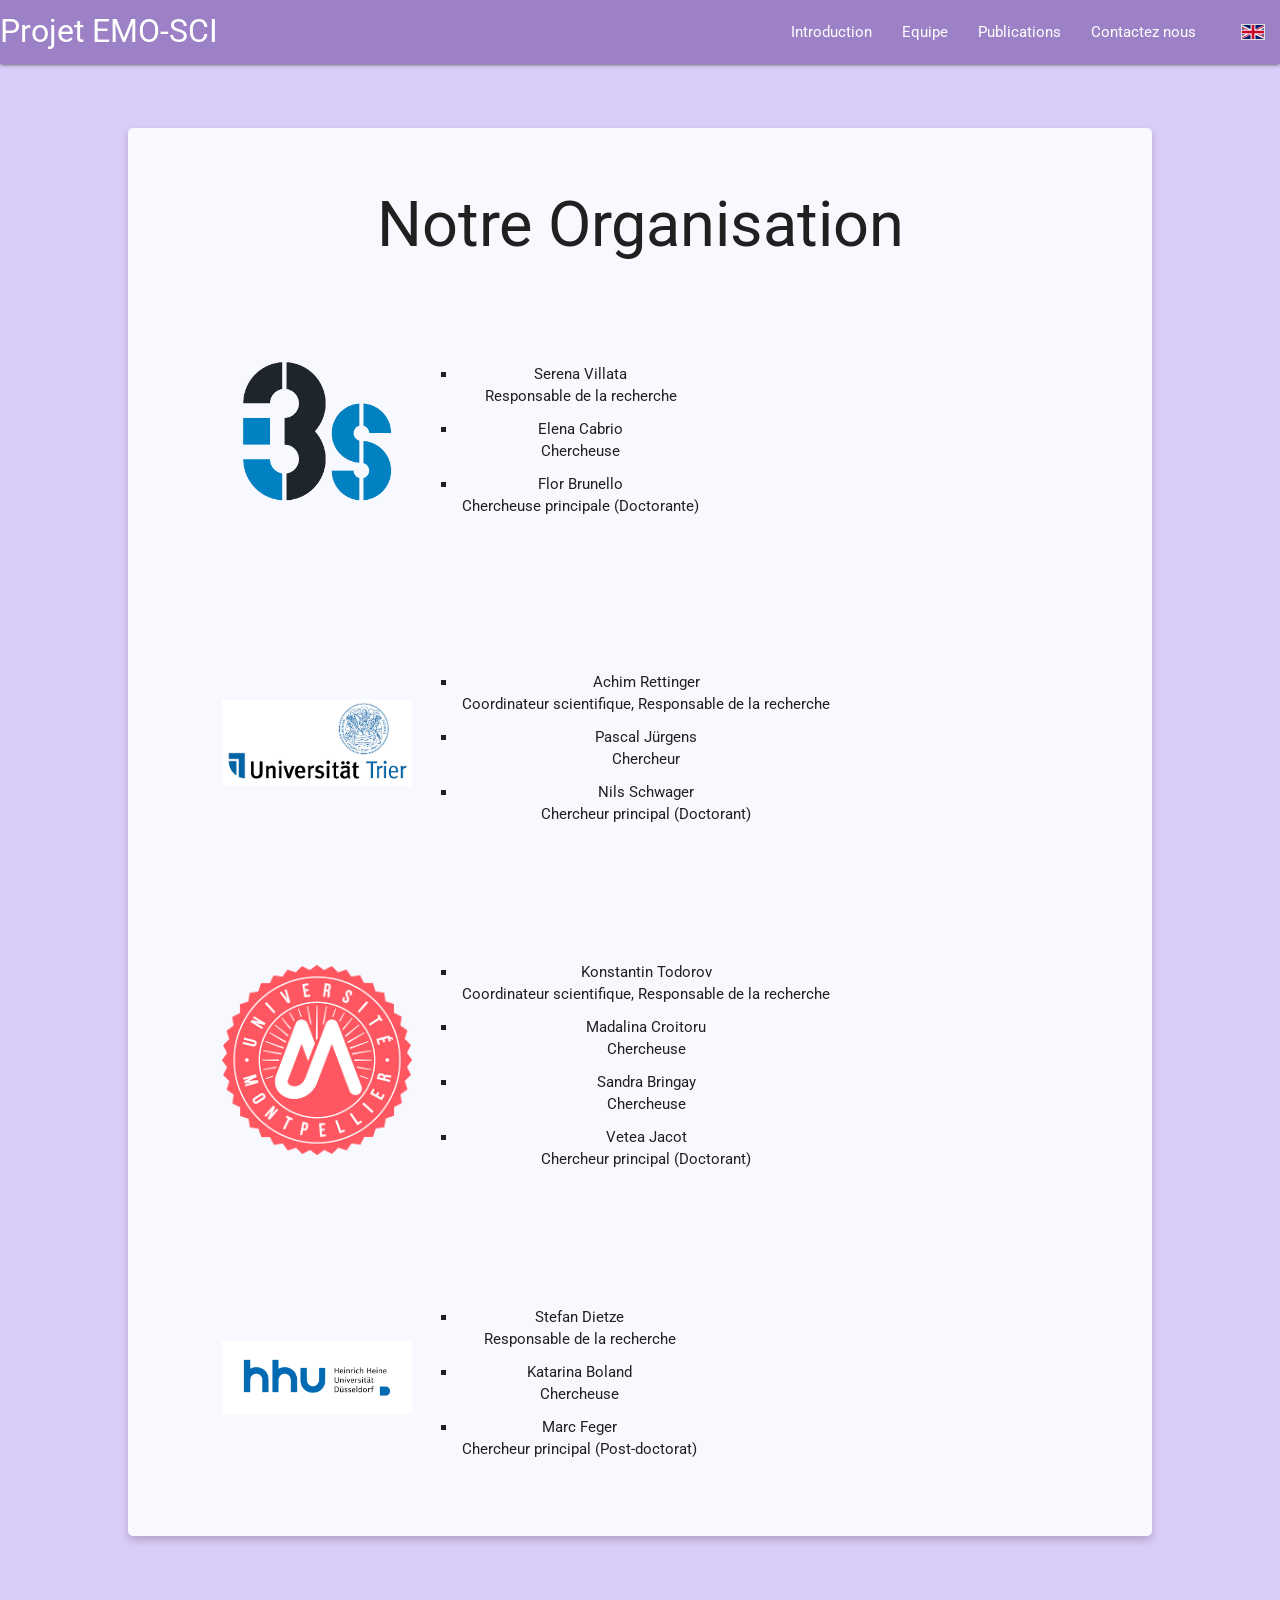
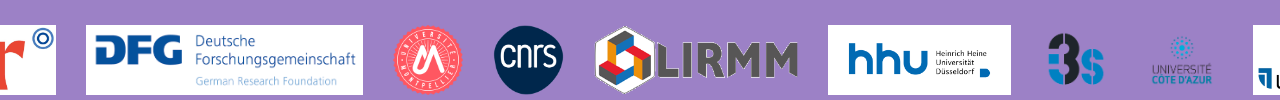
<file: Team Fr.html>
<!DOCTYPE html>
<html lang="fr">
<head>
  <meta charset="UTF-8">
  <meta name="viewport" content="width=device-width, initial-scale=1.0">
  <title>Projet EMO-SCI - Équipe</title>
  <script src="https://ajax.googleapis.com/ajax/libs/jquery/3.7.1/jquery.min.js"></script>
  <link href="https://fonts.googleapis.com/icon?family=Material+Icons" rel="stylesheet">
  <link href="https://fonts.googleapis.com/css?family=Roboto:300,400,500,700&display=swap" rel="stylesheet">
  <link rel="stylesheet" href="https://cdnjs.cloudflare.com/ajax/libs/materialize/1.0.0/css/materialize.min.css">
  <link rel="stylesheet" href="./style.css">
</head>
<body>

<nav role="navigation">
  <div class="nav-wrapper container"><a id="logo-container" href="index%20Fr.html" class="brand-logo">Projet EMO-SCI</a>
    <ul class="right hide-on-med-and-down">
      <li><a href="index%20Fr.html">Introduction</a></li>
      <li><a href="Team%20Fr.html">Equipe</a></li>
      <li><a href="Publications%20Fr.html">Publications</a></li>
      <li><a href="Contact%20Fr.html">Contactez nous</a></li>
      <li class="lang-switch-desktop">
        <a href="#" id="lang-link-desktop">
          <img id="lang-flag-desktop" src="" alt="Click here to change language to english" class="flag-icon">
        </a>
      </li>
    </ul>

    <ul id="nav-mobile" class="sidenav" style="transform: translateX(-105%);">
      <li><a href="index%20Fr.html">Introduction</a></li>
      <li><a href="Team%20Fr.html">Equipe</a></li>
      <li><a href="Publications%20Fr.html">Publications</a></li>
      <li><a href="Contact%20Fr.html">Contactez nous</a></li>
      <li class="lang-switch-mobile">
        <a href="#" id="lang-link-mobile">
          <img id="lang-flag-mobile" src="" alt="Click here to change language to english" class="flag-icon">
        </a>
      </li>
    </ul>

    <a href="#" data-target="nav-mobile" class="sidenav-trigger">
      <i class="material-icons">menu</i>
    </a>
  </div>
</nav>

<main>
  <section class="content" id="Organisation">
    <article class="card">
      <div class="card-container">
        <header>
          <h1>Notre Organisation</h1>
        </header>

        <div class="columns-container">

          <div class="col">
            <p><img class="logo" width="70" src="./rsc/I3S.png", alt="Collaborateurs affiliés au laboratoire i3S de Nice Sophia Antipolis"></p>
            <dl>
              <dd>Serena Villata <br> Responsable de la recherche </dd>
              <dd>Elena Cabrio <br> Chercheuse </dd>
              <dd>Flor Brunello <br> Chercheuse principale (Doctorante)</dd>
            </dl>
          </div>

          <div class="col">
            <p><img class="logo" width="70" src="./rsc/UTR_Logo.png", alt="Collaborateurs affiliés à l'université de Trier"></p>
            <dl>
              <dd> Achim Rettinger <br> Coordinateur scientifique, Responsable de la recherche</dd>
              <dd>Pascal Jürgens <br> Chercheur</dd>
              <dd>Nils Schwager <br> Chercheur principal (Doctorant)</dd>
            </dl>
          </div>

          <div class="col">
            <p><img class="logo" width="70" src="./rsc/uni.png", alt="Collaborateurs affiliés au LIRMM et à l'université de Montpellier"></p>
            <dl>
              <dd>Konstantin Todorov <br> Coordinateur scientifique, Responsable de la recherche</dd>
	      <dd>Madalina Croitoru <br> Chercheuse</dd>
	      <dd>Sandra Bringay <br> Chercheuse</dd>
              <dd>Vetea Jacot <br> Chercheur principal (Doctorant)</dd>
            </dl>
          </div>

          <div class="col">
            <p><img class="logo" width="70" src="./rsc/HHU.png", alt="Collaborateurs affiliés à l'université Heinrich-Heine de Düsseldorf"></p>
            <dl>
              <dd>Stefan Dietze <br> Responsable de la recherche</dd>
              <dd>Katarina Boland <br> Chercheuse</dd>
	      <dd>Marc Feger <br> Chercheur principal (Post-doctorat)</dd>
            </dl>
          </div>
        </div>

      </div>
    </article>
  </section>
</main>

<footer class="page-footer">
        <img class="logo" src="./rsc/ANR.jpg", alt="Financé par l'Agence Nationale de la Recherche (ANR)", height="90", width="237"> 
        <img class="logo" src="./rsc/DFG.gif", alt="Financé par la fondation allemande de la recherche (Deutsche Forschungsgemeinschaft (DFG))", height="90", width="356">                               
        <img class="logo" src="./rsc/uni.png", alt="En collaboration avec l'université de Montpellier", height="90", width="90">
        <img class="logo" src="./rsc/LOGO_CNRS_BLEU.png", alt="En collaboration avec le centre national de la recherche scientifique (CNRS)", height="90", width="90">
        <img class="logo" src="./rsc/LIRMM.png", height="90", alt="En collaboration avec le laboratoire du LIRMM de Montpellier", width="262">
        <img class="logo" src="./rsc/HHU.png", height="90", alt="En collaboration avec l'université Heinrich-Heine de Düsseldorf", width="236">         
        <img class="logo" src="./rsc/I3S.png", height="90", alt="En collaboration avec le laboratoire i3S de Nice Sophia Antipolis ", width="90">
        <img class="logo" src="./rsc/UCA-Logo-3niveaux-RVB.png", alt="En collaboration avec l'université Côte-d'azur", height="90", width="106">         
        <img class="logo" src="./rsc/UTR_Logo.png", height="90", alt="En collaboration avec l'université de Trier", width="199">
</footer>

<script src="./main.js"></script>

</body>
</html>
</file>
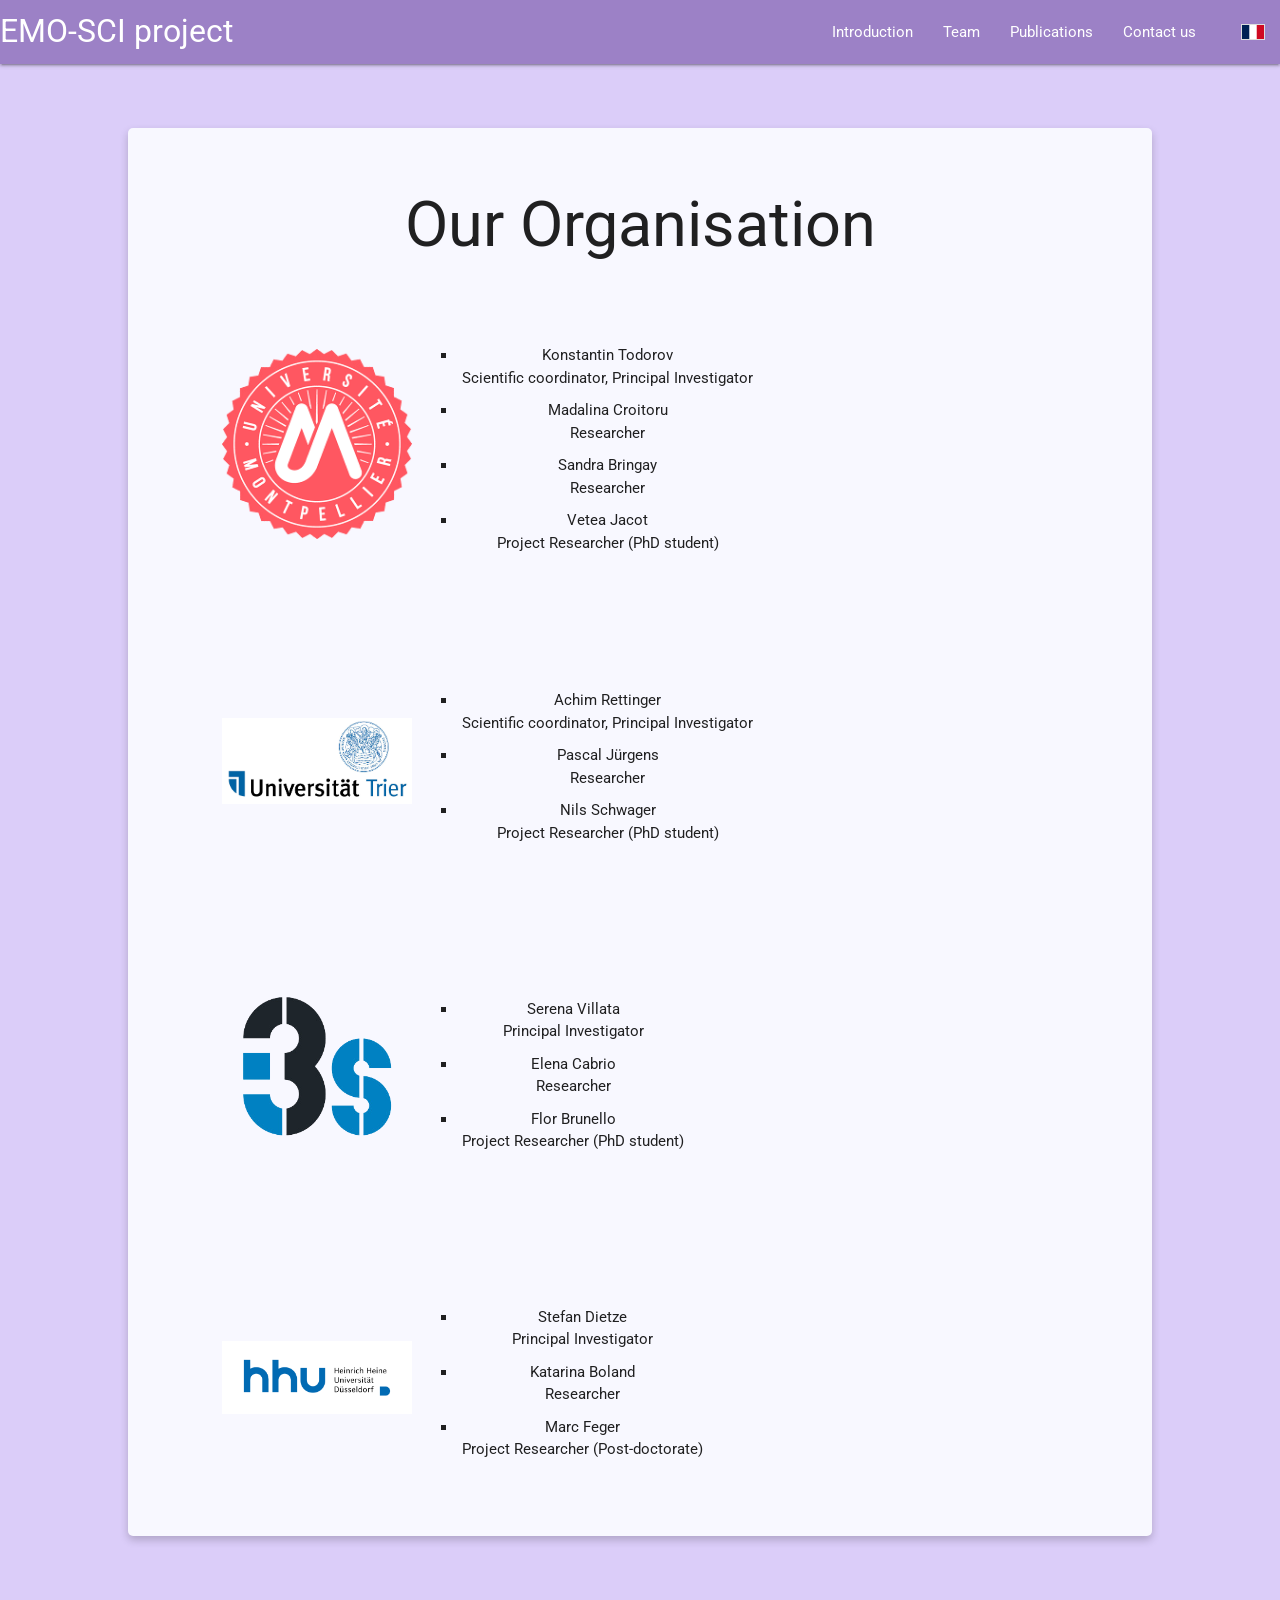
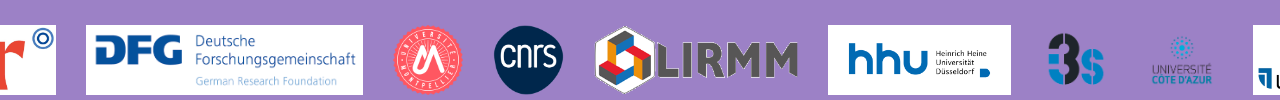
<file: Team.html>
<!DOCTYPE html>
<html lang="en">
<head>
  <meta charset="UTF-8">
  <meta name="viewport" content="width=device-width, initial-scale=1.0">
  <title>EMO-SCI project - Team</title>
  <script src="https://ajax.googleapis.com/ajax/libs/jquery/3.7.1/jquery.min.js"></script>
  <link href="https://fonts.googleapis.com/icon?family=Material+Icons" rel="stylesheet">
  <link href="https://fonts.googleapis.com/css?family=Roboto:300,400,500,700&display=swap" rel="stylesheet">
  <link rel="stylesheet" href="https://cdnjs.cloudflare.com/ajax/libs/materialize/1.0.0/css/materialize.min.css">
  <link rel="stylesheet" href="./style.css">
</head>
<body>

<nav role="navigation">
  <div class="nav-wrapper container"><a id="logo-container" href="index.html" class="brand-logo">EMO-SCI project</a>
    <ul class="right hide-on-med-and-down">
      <li><a href="index.html">Introduction</a></li>
      <li><a href="Team.html">Team</a></li>
      <li><a href="Publications.html">Publications</a></li>
      <li><a href="Contact.html">Contact us</a></li>
      <li class="lang-switch-desktop">
        <a href="#" id="lang-link-desktop">
          <img id="lang-flag-desktop" src="" alt="Cliquez ici pour changer de langue vers le français" class="flag-icon">
        </a>
      </li>
    </ul>

    <ul id="nav-mobile" class="sidenav" style="transform: translateX(-105%);">
      <li><a href="index.html">Introduction</a></li>
      <li><a href="Team.html">Team</a></li>
      <li><a href="Publications.html">Publications</a></li>
      <li><a href="Contact.html">Contact us</a></li>
      <li class="lang-switch-mobile">
        <a href="#" id="lang-link-mobile">
          <img id="lang-flag-mobile" src="" alt="Cliquez ici pour changer de langue vers le français" class="flag-icon">
        </a>
      </li>
    </ul>

    <a href="#" data-target="nav-mobile" class="sidenav-trigger">
      <i class="material-icons">menu</i>
    </a>
  </div>
</nav>

<main>
  <section class="content" id="Organisation">
    <article class="card">
      <div class="card-container">
        <header>
          <h1>Our Organisation</h1>
        </header>

        <div class="columns-container">

          <div class="col">
            <p><img class="logo" width="90" src="./rsc/uni.png", alt="Collaborators affiliated with the LIRMM laboratory and university of Montpellier"></p>
            <dl>
              <dd>Konstantin Todorov <br> Scientific coordinator, Principal Investigator</dd>
              <dd>Madalina Croitoru <br> Researcher</dd>
              <dd>Sandra Bringay <br> Researcher</dd>
              <dd>Vetea Jacot <br> Project Researcher (PhD student)</dd>
            </dl>
          </div>

          <div class="col">
            <p><img class="logo" width="90" src="./rsc/UTR_Logo.png", alt="Collaborators affiliated with the university of Trier"></p>
            <dl>
              <dd> Achim Rettinger <br> Scientific coordinator, Principal Investigator</dd>
              <dd>Pascal Jürgens <br> Researcher</dd>
              <dd>Nils Schwager <br> Project Researcher (PhD student)</dd>
            </dl>
          </div>

          <div class="col">
            <p><img class="logo" width="90" src="./rsc/I3S.png", alt="Collaborators affiliated with the i3S laboratory of Nice Sophia Antipolis"></p>
            <dl>
              <dd>Serena Villata <br> Principal Investigator</dd>
              <dd>Elena Cabrio <br> Researcher </dd>     
              <dd>Flor Brunello <br> Project Researcher (PhD student)</dd>
            </dl>
          </div>

          <div class="col">
            <p><img class="logo" width="90" src="./rsc/HHU.png", alt="Collaborators affiliated with the Heinrich-Heine University"></p>
            <dl>
              <dd>Stefan Dietze <br> Principal Investigator</dd>
              <dd>Katarina Boland <br> Researcher</dd>
              <dd>Marc Feger <br> Project Researcher (Post-doctorate)</dd>
            </dl>
          </div>
        </div>

      </div>
    </article>
  </section>
</main>

<footer class="page-footer">
	<img class="logo" src="./rsc/ANR.jpg", alt="Funded by the french national research agency (Agence Nationale de la Recherche (ANR))">
        <img class="logo" src="./rsc/DFG.gif", alt="Funded by the german research foundation (Deutsche Forschungsgemeinschaft (DFG))">
        <img class="logo" src="./rsc/uni.png", alt="In collaboration with the university of Montpellier">
        <img class="logo" src="./rsc/LOGO_CNRS_BLEU.png", alt="In collaboration with the french national center for scientific research (centre national de la recherche scientifique (CNRS))">
        <img class="logo" src="./rsc/LIRMM.png", height="90", alt="In collaboration with the LIRMM laboratory of Montpellier">
        <img class="logo" src="./rsc/HHU.png", height="90", alt="In collaboration with Heinrich-Heine university of Düsseldorf">
        <img class="logo" src="./rsc/I3S.png", height="90", alt="In collaboration with the i3S laboratory of Nice Sophia Antipolis">
        <img class="logo" src="./rsc/UCA-Logo-3niveaux-RVB.png", alt="In collaboration with the Côte-d'azur university">
        <img class="logo" src="./rsc/UTR_Logo.png", height="90", alt="In collaboration with the university of Trier">
</footer>

<script src="./main.js"></script>

</body>
</html>
</file>
<file: style.css>
.nav-wrapper, .page-footer, nav{
    background-color: #9c81c6;
}

.page-footer .logo {                                                                                                                                                                                  
max-height: 80px;   /* adjust as desired */                                                                                                                                                       
width: auto;                                                                                                                                                                                      
height: auto;                                                                                                                                                                                     
}

.page-footer {
    display: flex;
    justify-content: center;
    align-items: center;
    gap: 20px; /* space between images */
}

.page-footer a {
    color: ghostwhite;
}


html, body {
    height: 100%;
}

body{
    background-color: #dbcdf9;
    display: flex;
    flex-direction: column;
}

.nav-wrapper {
   width: 100%;
}

main {
    flex: 1;
}

.content {
    flex-grow: 1;
}

.card {
    background-color: ghostwhite;
    box-shadow: 0 4px 8px 0 rgba(0,0,0,0.2);
    transition: 0.3s;
    width: 80%;
    border-radius: 5px;
    margin: 5% auto;
    padding: 20px;
    flex: 1;
}

.card article{
    margin: auto;
}

article .card-container, article .card-image, article header{
    margin: auto;
    text-align: justify;
}

.card-container h4{
    text-align: center;
}

.card:hover {
    box-shadow: 0 8px 16px 0 rgba(0,0,0,0.2);
}

.card-container {
    display: flex;
    flex-direction: column;
    justify-content: center;
    width: 90%; /* Place que prendra le texte dans la card */
}

.card-container p {
    margin-top: 10px;
}

.card-image {
    width: 10%;
    height: 100%;
}

.card-image img {
    width: 100%;
    height: 100%;
    object-fit: contain;
}

.card-container .row {
    margin-bottom: 20px;
}

.card-container .col {
    display: flex;
    align-items: center;
    margin-bottom: 15px;
}

.card-container img {
    max-width: 500%;
    width:200px;
    height: auto;
}

.row {
    display: flex;
    flex-wrap: wrap;
}

.logo {
    padding: 5px;
}

.profilepicture {
    width: 200px;
}

dd {
    display: list-item;
    list-style-type: square;
    padding-inline-start: 1ch;
    padding: 5px;
}

.columns-container {
    display: flex;
    justify-content: center;
    gap: 40px;
    flex-wrap: wrap;          /* Stack on mobile */
    margin-top: 20px;
}

.col {
    flex: 1 1 auto;
    text-align: center;
    padding: 20px;
    min-width: 250px;         /* Prevent columns from getting too narrow */
}

@media (max-width: 600px) {
    .columns-container {
        flex-direction: column;
        align-items: center;    /* Center stacked items */
    }
}

.flag-icon {
    width: 24px;
    height: 16px;
    object-fit: cover;
    vertical-align: middle;
    margin-top: -3px;
    border: 1px solid #ddd;
}

nav ul li.lang-switch-desktop {
    padding-left: 15px;
}

.sidenav li.lang-switch-mobile {
    padding: 0 32px;
    margin-top: 8px;
}

.sidenav li.lang-switch-mobile a {
    padding: 0;
    display: inline-block;
}

/* Add this inside your <style> tag */
#toast-notification {
    transition: opacity 0.5s ease-in-out;
    pointer-events: none; /* Allows clicking through it */
    z-index: 50;
}
</file>
